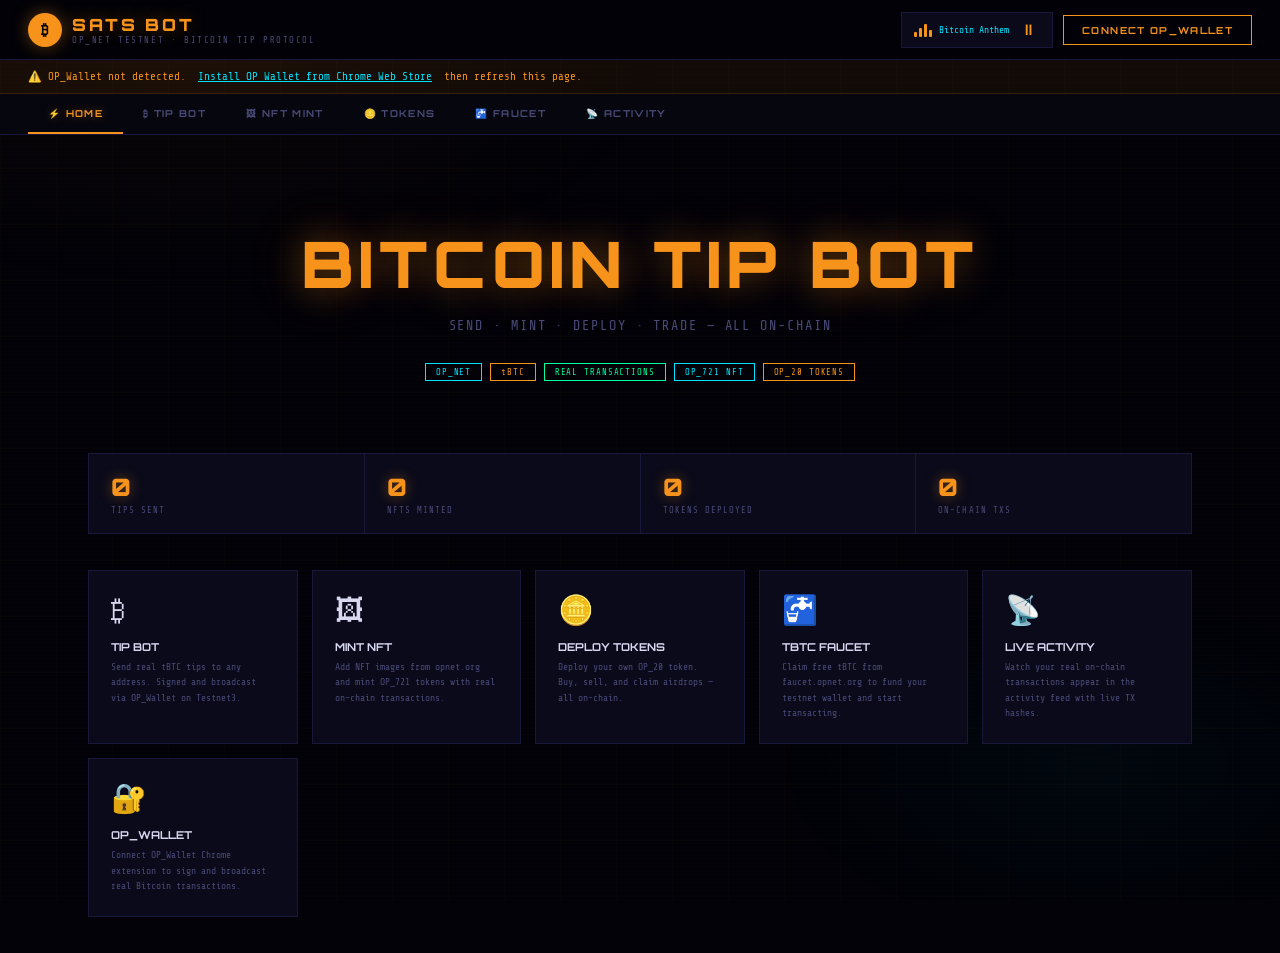
<file: index (1).html>
<!DOCTYPE html>
<html lang="en">
<head>
<meta charset="UTF-8">
<meta name="viewport" content="width=device-width, initial-scale=1.0">
<title>SATS BOT — Bitcoin Tip Protocol · OP_NET Testnet</title>
<link href="https://fonts.googleapis.com/css2?family=Orbitron:wght@400;700;900&family=Share+Tech+Mono&family=Rajdhani:wght@500;600;700&display=swap" rel="stylesheet">
<script src="https://www.youtube.com/iframe_api"></script>
<style>
/* ═══════════════ TOKENS ═══════════════ */
:root {
  --bg:      #020208;
  --bg2:     #06060f;
  --surf:    #0a0a1a;
  --surf2:   #0f0f24;
  --brd:     #18183a;
  --brd2:    #252550;
  --btc:     #f7931a;
  --btcG:    rgba(247,147,26,.4);
  --btcD:    rgba(247,147,26,.1);
  --cyan:    #00e5ff;
  --cyanD:   rgba(0,229,255,.1);
  --grn:     #00ff9d;
  --grnD:    rgba(0,255,157,.1);
  --red:     #ff3366;
  --pur:     #a855f7;
  --purD:    rgba(168,85,247,.15);
  --txt:     #d8d8f0;
  --mute:    #4a4a78;
  --mute2:   #2c2c55;
}
*,*::before,*::after{margin:0;padding:0;box-sizing:border-box}
html{scroll-behavior:smooth}
body{background:var(--bg);color:var(--txt);font-family:'Rajdhani',sans-serif;min-height:100vh;overflow-x:hidden}

/* ── BACKGROUND ── */
.bg-grid{position:fixed;inset:0;z-index:0;pointer-events:none;
  background-image:linear-gradient(rgba(247,147,26,.025) 1px,transparent 1px),linear-gradient(90deg,rgba(247,147,26,.025) 1px,transparent 1px);
  background-size:56px 56px;animation:grid 25s linear infinite}
@keyframes grid{to{background-position:56px 56px}}
.bg-glow{position:fixed;inset:0;z-index:0;pointer-events:none;
  background:radial-gradient(ellipse 70% 50% at 15% 5%,rgba(247,147,26,.045) 0%,transparent 55%),
             radial-gradient(ellipse 50% 40% at 85% 85%,rgba(0,229,255,.03) 0%,transparent 50%)}
.scanlines{position:fixed;inset:0;z-index:1;pointer-events:none;
  background:repeating-linear-gradient(0deg,transparent,transparent 2px,rgba(0,0,0,.07) 2px,rgba(0,0,0,.07) 4px)}

/* ── LAYOUT ── */
#app{position:relative;z-index:10}

/* ── HEADER ── */
header{
  position:sticky;top:0;z-index:200;
  display:flex;align-items:center;justify-content:space-between;
  padding:0 28px;height:60px;
  background:rgba(2,2,8,.93);backdrop-filter:blur(24px);
  border-bottom:1px solid var(--brd)}
.logo{display:flex;align-items:center;gap:10px;text-decoration:none}
.logo-coin{
  width:34px;height:34px;border-radius:50%;background:var(--btc);
  display:flex;align-items:center;justify-content:center;
  font-family:'Orbitron',monospace;font-weight:900;font-size:15px;color:#000;
  box-shadow:0 0 18px var(--btcG);animation:pulse-coin 3s ease-in-out infinite}
@keyframes pulse-coin{0%,100%{box-shadow:0 0 18px var(--btcG)}50%{box-shadow:0 0 32px var(--btcG),0 0 55px rgba(247,147,26,.2)}}
.logo-words{display:flex;flex-direction:column}
.logo-main{font-family:'Orbitron',monospace;font-size:1.05rem;font-weight:900;letter-spacing:.16em;color:var(--btc);text-shadow:0 0 18px var(--btcG)}
.logo-sub{font-family:'Share Tech Mono',monospace;font-size:.55rem;color:var(--mute);letter-spacing:.18em}

.hdr-right{display:flex;align-items:center;gap:10px;flex-wrap:wrap}

/* music */
.music-box{
  display:flex;align-items:center;gap:7px;
  background:var(--surf);border:1px solid var(--brd);padding:5px 12px;
  font-family:'Share Tech Mono',monospace;font-size:.6rem}
.eq{display:flex;align-items:flex-end;gap:2px;height:14px}
.eq-b{width:3px;border-radius:1px;background:var(--btc);
  animation:eq .7s ease-in-out infinite alternate}
.eq-b:nth-child(1){height:5px;animation-delay:0s}
.eq-b:nth-child(2){height:9px;animation-delay:.12s}
.eq-b:nth-child(3){height:13px;animation-delay:.24s}
.eq-b:nth-child(4){height:7px;animation-delay:.08s}
@keyframes eq{from{transform:scaleY(.25);opacity:.3}to{transform:scaleY(1);opacity:1}}
.eq.paused .eq-b{animation-play-state:paused}
.track-name{color:var(--cyan);max-width:130px;overflow:hidden;white-space:nowrap;text-overflow:ellipsis}
.music-btn{background:none;border:none;color:var(--btc);cursor:pointer;font-size:.95rem;
  width:24px;height:24px;display:flex;align-items:center;justify-content:center;transition:transform .2s}
.music-btn:hover{transform:scale(1.25)}
<iframe id="ytplayer" width="0" height="0"
  src="https://www.youtube.com/embed/fyHkM0RJmiU?enablejsapi=1"
  frameborder="0"
  allow="autoplay; encrypted-media">
</iframe>
  
/* wallet */
.bal-chip{
  font-family:'Share Tech Mono',monospace;font-size:.62rem;
  color:var(--btc);background:var(--btcD);border:1px solid rgba(247,147,26,.3);
  padding:5px 12px;letter-spacing:.07em}
.net-chip{
  font-family:'Share Tech Mono',monospace;font-size:.58rem;
  color:var(--grn);background:var(--grnD);border:1px solid rgba(0,255,157,.25);
  padding:4px 10px;letter-spacing:.1em}

.btn-wallet{
  font-family:'Orbitron',monospace;font-size:.6rem;font-weight:700;
  letter-spacing:.14em;padding:8px 18px;cursor:pointer;
  background:transparent;border:1px solid var(--btc);color:var(--btc);
  position:relative;overflow:hidden;transition:color .2s;text-transform:uppercase}
.btn-wallet::after{content:'';position:absolute;inset:0;background:var(--btc);
  transform:scaleX(0);transform-origin:left;transition:transform .22s;z-index:-1}
.btn-wallet:hover{color:#000}.btn-wallet:hover::after{transform:scaleX(1)}
.btn-wallet.connected{border-color:var(--grn);color:var(--grn)}
.btn-wallet.connected::after{background:var(--grn)}

/* ── ALERT BANNER ── */
.alert-banner{
  display:flex;align-items:center;gap:12px;padding:10px 28px;
  background:rgba(247,147,26,.07);border-bottom:1px solid rgba(247,147,26,.15);
  font-family:'Share Tech Mono',monospace;font-size:.68rem;color:var(--btc)}
.alert-banner a{color:var(--cyan);text-decoration:underline}
.alert-banner.hidden{display:none}

/* ── TABS ── */
.tabs{
  display:flex;gap:0;border-bottom:1px solid var(--brd);
  background:var(--bg2);overflow-x:auto;padding:0 28px}
.tab{
  font-family:'Orbitron',monospace;font-size:.6rem;font-weight:700;
  letter-spacing:.14em;color:var(--mute);padding:13px 20px;
  cursor:pointer;border:none;border-bottom:2px solid transparent;
  background:none;transition:all .2s;white-space:nowrap;text-transform:uppercase}
.tab:hover{color:var(--txt)}
.tab.active{color:var(--btc);border-bottom-color:var(--btc);text-shadow:0 0 10px var(--btcG)}

/* ── PANELS ── */
.panel{display:none;padding:36px 28px;max-width:1160px;margin:0 auto}
.panel.active{display:block;animation:fadein .3s ease}
@keyframes fadein{from{opacity:0;transform:translateY(6px)}to{opacity:1;transform:translateY(0)}}

/* ── SECTION HDR ── */
.sec-hdr{display:flex;align-items:center;gap:12px;margin-bottom:24px;flex-wrap:wrap}
.sec-title{font-family:'Orbitron',monospace;font-size:1.25rem;font-weight:900;
  letter-spacing:.1em;text-transform:uppercase}
.pill{font-family:'Share Tech Mono',monospace;font-size:.58rem;padding:3px 10px;
  border:1px solid;letter-spacing:.1em}
.pill.live{color:var(--grn);border-color:var(--grn);animation:blink 2s ease infinite}
.pill.op{color:var(--cyan);border-color:var(--cyan)}
.pill.gold{color:var(--btc);border-color:var(--btc)}
@keyframes blink{0%,100%{opacity:1}50%{opacity:.45}}

/* ── CARDS ── */
.card{
  background:var(--surf);border:1px solid var(--brd);padding:24px;
  position:relative;overflow:hidden;transition:border-color .2s}
.card::before{
  content:'';position:absolute;top:0;left:0;right:0;height:1px;
  background:linear-gradient(90deg,transparent,var(--btc),transparent);
  opacity:0;transition:opacity .3s}
.card:hover{border-color:var(--brd2)}.card:hover::before{opacity:.5}
.card-title{
  font-family:'Orbitron',monospace;font-size:.65rem;font-weight:700;
  letter-spacing:.15em;color:var(--mute);text-transform:uppercase;margin-bottom:18px}

/* ── GRID ── */
.g2{display:grid;grid-template-columns:1fr 1fr;gap:18px}
.g3{display:grid;grid-template-columns:repeat(3,1fr);gap:18px}
.g4{display:grid;grid-template-columns:repeat(4,1fr);gap:1px;background:var(--brd);border:1px solid var(--brd)}
@media(max-width:860px){.g2,.g3{grid-template-columns:1fr}.g4{grid-template-columns:1fr 1fr}}
@media(max-width:500px){.g4{grid-template-columns:1fr}}

/* ── STATS ── */
.stat-cell{background:var(--surf);padding:18px 22px}
.stat-v{font-family:'Orbitron',monospace;font-size:1.5rem;font-weight:900;
  color:var(--btc);text-shadow:0 0 14px var(--btcG);letter-spacing:.04em}
.stat-l{font-family:'Share Tech Mono',monospace;font-size:.55rem;
  color:var(--mute);letter-spacing:.12em;margin-top:3px}

/* ── FORM ── */
.fg{margin-bottom:16px}
.fl{font-family:'Share Tech Mono',monospace;font-size:.62rem;color:var(--mute);
  letter-spacing:.1em;text-transform:uppercase;display:block;margin-bottom:6px}
.fi,.fs,.ft{
  width:100%;background:var(--bg);border:1px solid var(--brd2);
  color:var(--txt);font-family:'Share Tech Mono',monospace;font-size:.78rem;
  padding:10px 13px;outline:none;transition:border-color .2s,box-shadow .2s;
  appearance:none}
.fi:focus,.fs:focus,.ft:focus{border-color:var(--btc);box-shadow:0 0 0 3px var(--btcD)}
.ft{min-height:75px;resize:vertical}
.fs{cursor:pointer;background-image:url("data:image/svg+xml,%3Csvg xmlns='http://www.w3.org/2000/svg' width='10' height='7'%3E%3Cpath fill='%234a4a78' d='M5 7L0 0h10z'/%3E%3C/svg%3E");
  background-repeat:no-repeat;background-position:right 12px center;padding-right:30px}
.row-input{display:flex;gap:7px}
.row-input .fi{flex:1}
.btn-max{
  font-family:'Share Tech Mono',monospace;font-size:.6rem;letter-spacing:.1em;
  background:transparent;border:1px solid var(--btc);color:var(--btc);
  padding:0 13px;cursor:pointer;transition:all .2s;white-space:nowrap}
.btn-max:hover{background:var(--btc);color:#000}

/* ── BUTTONS ── */
.btn{font-family:'Orbitron',monospace;font-size:.65rem;font-weight:700;
  letter-spacing:.11em;padding:11px 22px;cursor:pointer;border:none;
  text-transform:uppercase;transition:all .2s;position:relative;overflow:hidden}
.btn:disabled{opacity:.38;cursor:not-allowed}
.btn-pri{background:var(--btc);color:#000}
.btn-pri:hover:not(:disabled){background:#ffaa2e;transform:translateY(-1px);box-shadow:0 5px 22px var(--btcG)}
.btn-sec{background:transparent;border:1px solid var(--cyan);color:var(--cyan)}
.btn-sec:hover:not(:disabled){background:var(--cyanD);box-shadow:0 0 18px rgba(0,229,255,.18)}
.btn-ok{background:transparent;border:1px solid var(--grn);color:var(--grn)}
.btn-ok:hover:not(:disabled){background:var(--grnD)}
.btn-ng{background:transparent;border:1px solid var(--red);color:var(--red)}
.btn-ng:hover:not(:disabled){background:rgba(255,51,102,.1)}
.btn-pur{background:transparent;border:1px solid var(--pur);color:var(--pur)}
.btn-pur:hover:not(:disabled){background:var(--purD);box-shadow:0 0 18px rgba(168,85,247,.25)}
.btn-full{width:100%}

/* progress */
.prog-wrap{height:3px;background:var(--brd);margin-top:10px;overflow:hidden}
.prog-fill{height:100%;background:linear-gradient(90deg,var(--btc),#ffaa2e);
  transition:width .3s;position:relative}
.prog-fill::after{content:'';position:absolute;right:0;top:0;bottom:0;width:18px;
  background:linear-gradient(90deg,transparent,rgba(255,255,255,.35));
  animation:shimmer 1.4s ease-in-out infinite}
@keyframes shimmer{from{opacity:0}50%{opacity:1}to{opacity:0}}

/* spinner */
.spin{display:inline-block;width:12px;height:12px;
  border:2px solid rgba(247,147,26,.18);border-top-color:var(--btc);
  border-radius:50%;animation:sp .65s linear infinite;vertical-align:middle;margin-right:5px}
@keyframes sp{to{transform:rotate(360deg)}}

/* ── TIP FEED ── */
.tip-feed{display:flex;flex-direction:column;gap:10px;max-height:520px;overflow-y:auto}
.tip-item{
  background:var(--surf);border:1px solid var(--brd);padding:14px 16px;
  display:flex;align-items:flex-start;gap:13px;transition:border-color .2s}
.tip-item:hover{border-color:rgba(247,147,26,.3)}
.tip-av{width:36px;height:36px;border-radius:50%;
  background:linear-gradient(135deg,var(--btc),var(--pur));
  display:flex;align-items:center;justify-content:center;flex-shrink:0;
  font-family:'Orbitron',monospace;font-size:.65rem;font-weight:900;color:#000}
.tip-body{flex:1;min-width:0}
.tip-row1{display:flex;align-items:center;gap:8px;flex-wrap:wrap;margin-bottom:5px}
.tip-from{font-family:'Share Tech Mono',monospace;font-size:.65rem;color:var(--cyan)}
.tip-to{font-family:'Share Tech Mono',monospace;font-size:.65rem;color:var(--btc)}
.tip-amt{font-family:'Orbitron',monospace;font-size:.7rem;font-weight:700;color:var(--btc);margin-left:auto}
.tip-msg{font-size:.85rem;color:var(--txt);line-height:1.45}
.tip-meta{display:flex;gap:10px;margin-top:5px;flex-wrap:wrap}
.tip-time{font-family:'Share Tech Mono',monospace;font-size:.58rem;color:var(--mute)}
.tip-tx{font-family:'Share Tech Mono',monospace;font-size:.58rem;color:var(--cyan);cursor:pointer}
.tip-tx:hover{text-decoration:underline}

/* ── NFT GRID ── */
.nft-grid{display:grid;grid-template-columns:repeat(auto-fill,minmax(200px,1fr));gap:14px;margin-top:18px}
.nft-card{background:var(--surf);border:1px solid var(--brd);overflow:hidden;transition:all .25s;cursor:pointer}
.nft-card:hover{border-color:var(--pur);transform:translateY(-3px);box-shadow:0 8px 28px rgba(168,85,247,.2)}
.nft-img{width:100%;aspect-ratio:1;overflow:hidden;background:var(--surf2);position:relative;
  display:flex;align-items:center;justify-content:center}
.nft-img img{width:100%;height:100%;object-fit:cover;transition:transform .35s}
.nft-card:hover .nft-img img{transform:scale(1.07)}
.nft-ph{font-size:2.8rem;color:var(--mute2)}
.nft-body{padding:12px 14px}
.nft-name{font-family:'Orbitron',monospace;font-size:.68rem;font-weight:700;
  color:var(--txt);margin-bottom:3px;overflow:hidden;text-overflow:ellipsis;white-space:nowrap}
.nft-coll{font-family:'Share Tech Mono',monospace;font-size:.58rem;color:var(--mute)}
.nft-price{font-family:'Orbitron',monospace;font-size:.72rem;color:var(--btc);margin-top:7px}
.nft-mint-btn{
  width:100%;margin-top:8px;font-family:'Orbitron',monospace;font-size:.55rem;
  font-weight:700;letter-spacing:.1em;padding:7px;background:transparent;
  border:1px solid var(--pur);color:var(--pur);cursor:pointer;
  transition:all .2s;text-transform:uppercase}
.nft-mint-btn:hover{background:var(--purD);box-shadow:0 0 14px rgba(168,85,247,.28)}
.nft-mint-btn.minted{border-color:var(--grn);color:var(--grn);cursor:default}

/* ── TOKEN TABLE ── */
.tok-wrap{overflow-x:auto}
.tok-tbl{width:100%;border-collapse:collapse;font-family:'Share Tech Mono',monospace;font-size:.68rem}
.tok-tbl th{text-align:left;padding:10px 14px;color:var(--mute);letter-spacing:.1em;
  text-transform:uppercase;border-bottom:1px solid var(--brd);background:var(--bg2)}
.tok-tbl td{padding:12px 14px;border-bottom:1px solid var(--brd);color:var(--txt)}
.tok-tbl tr:hover td{background:var(--surf2)}
.tok-sym{font-family:'Orbitron',monospace;font-size:.7rem;font-weight:700;color:var(--btc)}
.up{color:var(--grn)}.dn{color:var(--red)}
.tok-btns{display:flex;gap:5px}
.tbtn{font-family:'Orbitron',monospace;font-size:.52rem;font-weight:700;
  letter-spacing:.09em;padding:4px 10px;cursor:pointer;border:1px solid;
  background:transparent;transition:all .2s;text-transform:uppercase}
.tbtn.buy{border-color:var(--grn);color:var(--grn)}.tbtn.buy:hover{background:var(--grnD)}
.tbtn.sell{border-color:var(--red);color:var(--red)}.tbtn.sell:hover{background:rgba(255,51,102,.1)}
.tbtn.claim{border-color:var(--cyan);color:var(--cyan)}.tbtn.claim:hover{background:var(--cyanD)}

/* ── TX FEED ── */
.tx-feed{display:flex;flex-direction:column;gap:2px;max-height:600px;overflow-y:auto}
.tx-row{
  display:flex;align-items:center;gap:10px;padding:9px 14px;
  background:var(--surf);border-left:3px solid transparent;
  font-family:'Share Tech Mono',monospace;font-size:.63rem;color:var(--mute);
  animation:txin .35s ease;transition:border-color .2s;flex-wrap:wrap}
.tx-row:hover{border-left-color:var(--btc)}
@keyframes txin{from{opacity:0;transform:translateX(-8px)}to{opacity:1;transform:translateX(0)}}
.tx-dot{width:6px;height:6px;border-radius:50%;flex-shrink:0;box-shadow:0 0 5px currentColor}
.tx-dot.tip{background:var(--btc);color:var(--btc)}
.tx-dot.mint{background:var(--pur);color:var(--pur)}
.tx-dot.deploy{background:var(--cyan);color:var(--cyan)}
.tx-dot.buy,.tx-dot.claim{background:var(--grn);color:var(--grn)}
.tx-dot.sell{background:var(--red);color:var(--red)}
.tx-dot.faucet{background:var(--btc);color:var(--btc)}
.tx-hash{color:var(--cyan);cursor:pointer}.tx-hash:hover{text-decoration:underline}
.tx-lbl{color:var(--txt);font-weight:600}
.tx-time{margin-left:auto;color:var(--mute2);white-space:nowrap}

/* ── FAUCET ── */
.faucet-card{
  background:var(--surf);border:1px solid var(--brd);padding:40px 32px;
  text-align:center;max-width:480px;margin:0 auto;position:relative;overflow:hidden}
.faucet-card::before{content:'';position:absolute;top:-80px;left:50%;transform:translateX(-50%);
  width:360px;height:360px;
  background:radial-gradient(circle,rgba(247,147,26,.05),transparent 65%);pointer-events:none}
.drip{font-size:3.5rem;display:block;margin-bottom:18px;animation:drip 2s ease-in-out infinite}
@keyframes drip{0%,100%{transform:translateY(0)}55%{transform:translateY(8px)}}
.f-title{font-family:'Orbitron',monospace;font-size:1.4rem;font-weight:900;
  color:var(--btc);text-shadow:0 0 18px var(--btcG);margin-bottom:10px}
.f-desc{font-family:'Share Tech Mono',monospace;font-size:.7rem;color:var(--mute);
  line-height:1.75;margin-bottom:24px}
.f-amount{font-family:'Orbitron',monospace;font-size:2.2rem;font-weight:900;
  color:var(--btc);text-shadow:0 0 28px var(--btcG)}
.f-unit{font-family:'Share Tech Mono',monospace;font-size:.65rem;color:var(--mute);margin-bottom:24px}
.f-ext-link{display:block;font-family:'Share Tech Mono',monospace;font-size:.62rem;
  color:var(--cyan);text-decoration:none;margin-top:14px;opacity:.75;transition:opacity .2s}
.f-ext-link:hover{opacity:1}
.f-cooldown{font-family:'Share Tech Mono',monospace;font-size:.65rem;color:var(--mute);margin-top:10px}
.f-cooldown span{color:var(--btc)}

/* ── TOAST ── */
.toasts{position:fixed;bottom:28px;right:28px;z-index:9999;
  display:flex;flex-direction:column;gap:7px}
.toast{
  background:var(--surf);border-left:3px solid var(--btc);padding:13px 18px;
  min-width:280px;max-width:380px;
  font-family:'Share Tech Mono',monospace;font-size:.68rem;color:var(--txt);
  display:flex;align-items:flex-start;gap:9px;
  animation:tin .28s ease;box-shadow:0 4px 22px rgba(0,0,0,.5)}
.toast.ok{border-left-color:var(--grn)}.toast.err{border-left-color:var(--red)}.toast.info{border-left-color:var(--cyan)}
@keyframes tin{from{opacity:0;transform:translateX(16px)}to{opacity:1;transform:translateX(0)}}
.toast-ico{font-size:.9rem;flex-shrink:0}
.toast-ttl{color:var(--btc);font-weight:600;margin-bottom:2px}
.toast.ok .toast-ttl{color:var(--grn)}.toast.err .toast-ttl{color:var(--red)}.toast.info .toast-ttl{color:var(--cyan)}
.toast-msg{color:var(--mute);white-space:pre-line;line-height:1.55}

/* ── HERO ── */
.hero{text-align:center;padding:52px 20px 36px}
.hero-title{font-family:'Orbitron',monospace;font-size:clamp(2.2rem,5.5vw,4rem);
  font-weight:900;letter-spacing:.08em;color:var(--btc);
  text-shadow:0 0 36px var(--btcG),0 0 70px rgba(247,147,26,.16);margin-bottom:14px;text-transform:uppercase}
.hero-sub{font-family:'Share Tech Mono',monospace;font-size:.85rem;color:var(--mute);
  letter-spacing:.14em;margin-bottom:30px}
.hero-tags{display:flex;gap:8px;justify-content:center;flex-wrap:wrap;margin-bottom:36px}
.tag{font-family:'Share Tech Mono',monospace;font-size:.55rem;padding:3px 10px;border:1px solid;letter-spacing:.1em}
.tag.blue{border-color:var(--cyan);color:var(--cyan)}
.tag.gold{border-color:var(--btc);color:var(--btc)}
.tag.grn{border-color:var(--grn);color:var(--grn)}

.feat-grid{display:grid;grid-template-columns:repeat(auto-fill,minmax(200px,1fr));gap:14px;margin-top:36px}
.feat{background:var(--surf);border:1px solid var(--brd);padding:22px;
  transition:all .25s;cursor:pointer;text-align:left}
.feat:hover{border-color:var(--btc);transform:translateY(-2px);box-shadow:0 8px 26px var(--btcD)}
.feat-ico{font-size:1.8rem;margin-bottom:10px}
.feat-title{font-family:'Orbitron',monospace;font-size:.68rem;font-weight:700;
  color:var(--txt);margin-bottom:6px;text-transform:uppercase}
.feat-desc{font-family:'Share Tech Mono',monospace;font-size:.6rem;color:var(--mute);line-height:1.6}

/* ── WALLET GATE ── */
.wgate{
  background:var(--surf);border:1px solid rgba(247,147,26,.2);padding:32px;
  text-align:center;margin-bottom:22px}
.wgate-icon{font-size:2.5rem;margin-bottom:12px}
.wgate-title{font-family:'Orbitron',monospace;font-size:.85rem;font-weight:700;
  color:var(--btc);margin-bottom:8px;text-transform:uppercase;letter-spacing:.12em}
.wgate-desc{font-family:'Share Tech Mono',monospace;font-size:.68rem;color:var(--mute);
  line-height:1.7;margin-bottom:20px}
.wgate-link{font-family:'Share Tech Mono',monospace;font-size:.62rem;color:var(--cyan);
  text-decoration:none}.wgate-link:hover{text-decoration:underline}

/* misc */
.divider{height:1px;background:linear-gradient(90deg,transparent,var(--brd2),transparent);margin:24px 0}
.text-mute{color:var(--mute);font-family:'Share Tech Mono',monospace;font-size:.68rem}
.text-btc{color:var(--btc)}.text-grn{color:var(--grn)}.text-red{color:var(--red)}.text-cyan{color:var(--cyan)}
.mb16{margin-bottom:16px}.mt16{margin-top:16px}.mt20{margin-top:20px}

/* hidden YT player */
#yt-player{position:fixed;bottom:-999px;left:-999px;width:1px;height:1px;opacity:0;pointer-events:none}
</style>
</head>
<body>

<div class="bg-grid"></div>
<div class="bg-glow"></div>
<div class="scanlines"></div>
<div id="yt-player"></div>

<div id="app">

<!-- HEADER -->
<header>
  <a class="logo" href="#" onclick="switchTab('home');return false">
    <div class="logo-coin">₿</div>
    <div class="logo-words">
      <span class="logo-main">SATS BOT</span>
      <span class="logo-sub">OP_NET TESTNET · BITCOIN TIP PROTOCOL</span>
    </div>
  </a>
  <div class="hdr-right">
    <!-- Music -->
    <div class="music-box">
      <div class="eq" id="eqAnim">
        <div class="eq-b"></div><div class="eq-b"></div>
        <div class="eq-b"></div><div class="eq-b"></div>
      </div>
      <span class="track-name" id="trackLabel">Loading...</span>
      <button class="music-btn" id="musicBtn" onclick="toggleMusic()" title="Play/Pause">⏸</button>
    </div>
    <!-- Net indicator -->
    <div class="net-chip" id="netChip" style="display:none">TESTNET3</div>
    <!-- Balance -->
    <div class="bal-chip" id="balChip" style="display:none">
      <span id="balAmt">0.0000</span> tBTC
    </div>
    <!-- Connect -->
    <button class="btn-wallet" id="connectBtn" onclick="connectWallet()">CONNECT OP_WALLET</button>
  </div>
</header>

<!-- INSTALL BANNER (shown when wallet not detected) -->
<div class="alert-banner" id="installBanner" style="display:none">
  ⚠️ OP_Wallet not detected.
  <a href="https://chromewebstore.google.com/detail/opwallet/pmbjpcmaaladnfpacpmhmnfmpklgbdjb" target="_blank">Install OP_Wallet from Chrome Web Store</a>
  then refresh this page.
</div>

<!-- TABS -->
<nav class="tabs" id="navTabs">
  <button class="tab active" onclick="switchTab('home')"     data-tab="home">⚡ HOME</button>
  <button class="tab"        onclick="switchTab('tips')"     data-tab="tips">₿ TIP BOT</button>
  <button class="tab"        onclick="switchTab('nft')"      data-tab="nft">🖼 NFT MINT</button>
  <button class="tab"        onclick="switchTab('tokens')"   data-tab="tokens">🪙 TOKENS</button>
  <button class="tab"        onclick="switchTab('faucet')"   data-tab="faucet">🚰 FAUCET</button>
  <button class="tab"        onclick="switchTab('activity')" data-tab="activity">📡 ACTIVITY</button>
</nav>

<!-- ═══ HOME ═══ -->
<div class="panel active" id="panel-home">
  <div class="hero">
    <div class="hero-title">BITCOIN TIP BOT</div>
    <div class="hero-sub">SEND · MINT · DEPLOY · TRADE — ALL ON-CHAIN</div>
    <div class="hero-tags">
      <span class="tag blue">OP_NET</span>
      <span class="tag gold">tBTC</span>
      <span class="tag grn">REAL TRANSACTIONS</span>
      <span class="tag blue">OP_721 NFT</span>
      <span class="tag gold">OP_20 TOKENS</span>
    </div>
  </div>

  <div class="g4" style="margin-bottom:28px">
    <div class="stat-cell"><div class="stat-v" id="s-tips">0</div><div class="stat-l">TIPS SENT</div></div>
    <div class="stat-cell"><div class="stat-v" id="s-nfts">0</div><div class="stat-l">NFTS MINTED</div></div>
    <div class="stat-cell"><div class="stat-v" id="s-toks">0</div><div class="stat-l">TOKENS DEPLOYED</div></div>
    <div class="stat-cell"><div class="stat-v" id="s-txs">0</div><div class="stat-l">ON-CHAIN TXS</div></div>
  </div>

  <div class="feat-grid">
    <div class="feat" onclick="switchTab('tips')">
      <div class="feat-ico">₿</div>
      <div class="feat-title">TIP BOT</div>
      <div class="feat-desc">Send real tBTC tips to any address. Signed and broadcast via OP_Wallet on Testnet3.</div>
    </div>
    <div class="feat" onclick="switchTab('nft')">
      <div class="feat-ico">🖼</div>
      <div class="feat-title">MINT NFT</div>
      <div class="feat-desc">Add NFT images from opnet.org and mint OP_721 tokens with real on-chain transactions.</div>
    </div>
    <div class="feat" onclick="switchTab('tokens')">
      <div class="feat-ico">🪙</div>
      <div class="feat-title">DEPLOY TOKENS</div>
      <div class="feat-desc">Deploy your own OP_20 token. Buy, sell, and claim airdrops — all on-chain.</div>
    </div>
    <div class="feat" onclick="switchTab('faucet')">
      <div class="feat-ico">🚰</div>
      <div class="feat-title">tBTC FAUCET</div>
      <div class="feat-desc">Claim free tBTC from faucet.opnet.org to fund your testnet wallet and start transacting.</div>
    </div>
    <div class="feat" onclick="switchTab('activity')">
      <div class="feat-ico">📡</div>
      <div class="feat-title">LIVE ACTIVITY</div>
      <div class="feat-desc">Watch your real on-chain transactions appear in the activity feed with live TX hashes.</div>
    </div>
    <div class="feat" onclick="connectWallet()">
      <div class="feat-ico">🔐</div>
      <div class="feat-title">OP_WALLET</div>
      <div class="feat-desc">Connect OP_Wallet Chrome extension to sign and broadcast real Bitcoin transactions.</div>
    </div>
  </div>
</div>

<!-- ═══ TIP BOT ═══ -->
<div class="panel" id="panel-tips">
  <div class="sec-hdr">
    <div class="sec-title">TIP BOT</div>
    <div class="pill live">LIVE</div>
    <div class="pill op">OP_NET TESTNET</div>
  </div>

  <div id="tipGate" class="wgate" style="display:none">
    <div class="wgate-icon">🔐</div>
    <div class="wgate-title">Connect OP_Wallet to Send Tips</div>
    <div class="wgate-desc">
      All tips are real on-chain Bitcoin transactions signed by your OP_Wallet.<br>
      You need tBTC on Testnet3 to send tips.
      <a href="https://chromewebstore.google.com/detail/opwallet/pmbjpcmaaladnfpacpmhmnfmpklgbdjb" target="_blank" class="wgate-link"><br>→ Install OP_Wallet</a>
    </div>
    <button class="btn btn-pri" onclick="connectWallet()">CONNECT OP_WALLET</button>
  </div>

  <div class="g2" id="tipUI" style="display:none">
    <div class="card">
      <div class="card-title">SEND tBTC TIP — ON-CHAIN</div>
      <div class="fg">
        <label class="fl">RECIPIENT ADDRESS (tb1...)</label>
        <input class="fi" id="tipTo" placeholder="tb1q... (taproot testnet address)">
      </div>
      <div class="fg">
        <label class="fl">AMOUNT (satoshis)</label>
        <div class="row-input">
          <input class="fi" id="tipAmt" type="number" placeholder="1000" min="546" step="1">
          <button class="btn-max" onclick="document.getElementById('tipAmt').value=Math.floor(ST.balance*0.9)">MAX</button>
        </div>
        <div class="text-mute mt16" style="font-size:.58rem">Min: 546 sats · Your balance: <span id="tipBalDisplay" class="text-btc">—</span> sats</div>
      </div>
      <div class="fg">
        <label class="fl">FEE RATE (sat/vByte)</label>
        <input class="fi" id="tipFeeRate" type="number" value="10" min="1" step="1">
      </div>
      <div class="fg">
        <label class="fl">MESSAGE (optional — stored as OP_RETURN)</label>
        <textarea class="ft" id="tipMsg" placeholder="Great work! Here's a tip 🎉"></textarea>
      </div>
      <button class="btn btn-pri btn-full" id="sendTipBtn" onclick="sendTip()">SEND TIP VIA OP_WALLET →</button>
      <div class="prog-wrap" id="tipProg" style="display:none">
        <div class="prog-fill" style="width:0" id="tipProgFill"></div>
      </div>
    </div>

    <div>
      <div class="card-title" style="font-family:'Orbitron',monospace;font-size:.6rem;letter-spacing:.15em;color:var(--mute);text-transform:uppercase;margin-bottom:14px">RECENT TIPS</div>
      <div class="tip-feed" id="tipFeed">
        <div class="text-mute" style="padding:20px;text-align:center">No tips yet. Send the first one!</div>
      </div>
    </div>
  </div>
</div>

<!-- ═══ NFT ═══ -->
<div class="panel" id="panel-nft">
  <div class="sec-hdr">
    <div class="sec-title">NFT MINT</div>
    <div class="pill live">ON-CHAIN</div>
    <a href="https://opnet.org/" target="_blank" class="pill op" style="text-decoration:none;cursor:pointer">🌐 OPNET.ORG</a>
  </div>

  <div id="nftGate" class="wgate" style="display:none">
    <div class="wgate-icon">🖼</div>
    <div class="wgate-title">Connect OP_Wallet to Mint NFTs</div>
    <div class="wgate-desc">Each NFT mint triggers a real OP_NET smart contract transaction signed by your wallet.</div>
    <button class="btn btn-pri" onclick="connectWallet()">CONNECT OP_WALLET</button>
  </div>

  <div id="nftUI">
    <div class="card mb16" style="margin-bottom:18px">
      <div class="card-title">MINT CUSTOM NFT — ADD IMAGE FROM OPNET.ORG</div>
      <div class="g2">
        <div>
          <div class="fg">
            <label class="fl">NFT IMAGE URL (from opnet.org or IPFS)</label>
            <input class="fi" id="nftImgUrl" placeholder="https://opnet.org/... or ipfs://...">
          </div>
          <div class="fg">
            <label class="fl">NFT NAME</label>
            <input class="fi" id="nftNameI" placeholder="My OP_NET NFT #001">
          </div>
          <div class="fg">
            <label class="fl">COLLECTION</label>
            <select class="fs" id="nftColl">
              <option>OP_NET Genesis</option>
              <option>Bitcoin Punks</option>
              <option>Ordinal Apes</option>
              <option>Custom Collection</option>
            </select>
          </div>
        </div>
        <div>
          <div class="fg">
            <label class="fl">MINT PRICE (satoshis)</label>
            <input class="fi" id="nftPrice" type="number" value="5000" min="546">
          </div>
          <div class="fg">
            <label class="fl">ROYALTY (%)</label>
            <input class="fi" id="nftRoyalty" type="number" value="5" min="0" max="25">
          </div>
          <div class="fg">
            <label class="fl">DESCRIPTION</label>
            <textarea class="ft" id="nftDesc" placeholder="Rare digital asset on OP_NET Bitcoin L1" style="min-height:56px"></textarea>
          </div>
          <button class="btn btn-pur btn-full" onclick="mintCustomNFT()">MINT NFT VIA OP_WALLET →</button>
          <div class="prog-wrap" id="nftProg" style="display:none">
            <div class="prog-fill" style="width:0" id="nftProgFill"></div>
          </div>
        </div>
      </div>
    </div>

    <div class="sec-hdr" style="margin-top:8px">
      <div class="sec-title" style="font-size:1rem">GALLERY</div>
      <div class="text-mute">OP_721 NFTs on Testnet3</div>
    </div>
    <div class="nft-grid" id="nftGrid"></div>
  </div>
</div>

<!-- ═══ TOKENS ═══ -->
<div class="panel" id="panel-tokens">
  <div class="sec-hdr">
    <div class="sec-title">TOKEN PROTOCOL</div>
    <div class="pill live">OP_20</div>
    <div class="pill op">TESTNET3</div>
  </div>

  <div id="tokGate" class="wgate" style="display:none">
    <div class="wgate-icon">🪙</div>
    <div class="wgate-title">Connect OP_Wallet to Trade Tokens</div>
    <div class="wgate-desc">Deploy, buy, sell, and claim OP_20 tokens with real on-chain transactions.</div>
    <button class="btn btn-pri" onclick="connectWallet()">CONNECT OP_WALLET</button>
  </div>

  <div id="tokUI" style="display:none">
    <div class="g2" style="margin-bottom:24px">
      <!-- Deploy -->
      <div class="card">
        <div class="card-title">DEPLOY NEW OP_20 TOKEN</div>
        <div class="fg">
          <label class="fl">TOKEN NAME</label>
          <input class="fi" id="tokName" placeholder="My Bitcoin Token">
        </div>
        <div class="fg">
          <label class="fl">SYMBOL (max 8 chars)</label>
          <input class="fi" id="tokSym" placeholder="MBT" maxlength="8" style="text-transform:uppercase"
                 oninput="this.value=this.value.toUpperCase()">
        </div>
        <div class="fg">
          <label class="fl">TOTAL SUPPLY</label>
          <input class="fi" id="tokSupply" type="number" placeholder="21000000">
        </div>
        <div class="fg">
          <label class="fl">DECIMALS</label>
          <input class="fi" id="tokDec" type="number" value="8" min="0" max="18">
        </div>
        <button class="btn btn-sec btn-full" onclick="deployToken()">DEPLOY TOKEN VIA OP_WALLET →</button>
        <div class="prog-wrap" id="deployProg" style="display:none">
          <div class="prog-fill" style="width:0" id="deployProgFill"></div>
        </div>
      </div>

      <!-- Trade -->
      <div class="card">
        <div class="card-title">BUY / SELL / CLAIM</div>
        <div class="fg">
          <label class="fl">SELECT TOKEN</label>
          <select class="fs" id="tradeTok"></select>
        </div>
        <div class="fg">
          <label class="fl">ACTION</label>
          <select class="fs" id="tradeAct" onchange="updateTradeUI()">
            <option value="buy">BUY</option>
            <option value="sell">SELL</option>
            <option value="claim">CLAIM (AIRDROP)</option>
          </select>
        </div>
        <div class="fg" id="tradeAmtGrp">
          <label class="fl" id="tradeAmtLbl">AMOUNT (satoshis to spend)</label>
          <div class="row-input">
            <input class="fi" id="tradeAmt" type="number" placeholder="10000">
            <button class="btn-max" onclick="document.getElementById('tradeAmt').value=Math.floor(ST.balance*0.5)">MAX</button>
          </div>
        </div>
        <div id="claimInfo" style="display:none" class="text-mute" style="background:var(--bg);border:1px solid var(--brd);padding:14px;line-height:1.8;margin-bottom:14px">
          Claim your airdrop allocation — verified on-chain.<br>
          <span class="text-btc">Estimated: 1,000 tokens</span>
        </div>
        <div style="display:flex;gap:7px;flex-wrap:wrap">
          <button class="btn btn-ok" style="flex:1" onclick="executeTrade('buy')">BUY →</button>
          <button class="btn btn-ng" style="flex:1" onclick="executeTrade('sell')">SELL →</button>
          <button class="btn btn-sec" style="flex:1" onclick="executeTrade('claim')">CLAIM →</button>
        </div>
        <div class="prog-wrap" id="tradeProg" style="display:none">
          <div class="prog-fill" style="width:0" id="tradeProgFill"></div>
        </div>
      </div>
    </div>

    <div class="sec-hdr">
      <div class="sec-title" style="font-size:1rem">TOKEN MARKET</div>
      <div class="pill live">LIVE PRICES</div>
    </div>
    <div class="tok-wrap">
      <table class="tok-tbl">
        <thead>
          <tr>
            <th>TOKEN</th><th>PRICE (sats)</th><th>24H</th>
            <th>SUPPLY</th><th>VOL (tBTC)</th><th>ACTIONS</th>
          </tr>
        </thead>
        <tbody id="tokTbody"></tbody>
      </table>
    </div>
  </div>
</div>

<!-- ═══ FAUCET ═══ -->
<div class="panel" id="panel-faucet">
  <div class="sec-hdr">
    <div class="sec-title">tBTC FAUCET</div>
    <a href="https://faucet.opnet.org/" target="_blank" class="pill op" style="text-decoration:none;cursor:pointer">🌐 FAUCET.OPNET.ORG</a>
  </div>

  <div class="faucet-card">
    <span class="drip">🚰</span>
    <div class="f-title">FREE tBTC</div>
    <div class="f-desc">
      Claim free testnet Bitcoin from the official OP_NET faucet.<br>
      Connect your OP_Wallet first to auto-fill your taproot address.<br>
      Each claim is verified on-chain on Bitcoin Testnet3.
    </div>
    <div class="f-amount">0.0001</div>
    <div class="f-unit">tBTC (10,000 sats) PER CLAIM</div>

    <div class="fg" style="text-align:left">
      <label class="fl">YOUR TAPROOT ADDRESS (tb1...)</label>
      <input class="fi" id="faucetAddr" placeholder="tb1q... (auto-filled when wallet connected)">
    </div>

    <button class="btn btn-pri btn-full" id="faucetBtn" onclick="claimFaucet()">
      CLAIM tBTC FROM FAUCET →
    </button>
    <div class="prog-wrap" id="faucetProg" style="display:none">
      <div class="prog-fill" style="width:0" id="faucetProgFill"></div>
    </div>

    <a href="https://faucet.opnet.org/" target="_blank" class="f-ext-link">
      → Open Official Faucet at faucet.opnet.org ↗
    </a>
    <div class="f-cooldown" id="faucetCD" style="display:none">
      Next claim in: <span id="cdTimer">24:00:00</span>
    </div>
  </div>
</div>

<!-- ═══ ACTIVITY ═══ -->
<div class="panel" id="panel-activity">
  <div class="sec-hdr">
    <div class="sec-title">LIVE ACTIVITY</div>
    <div class="pill live">REAL-TIME</div>
    <div class="pill op">OP_NET TESTNET</div>
  </div>

  <div class="g4" style="margin-bottom:22px">
    <div class="stat-cell"><div class="stat-v" id="a-tips">0</div><div class="stat-l">TIPS</div></div>
    <div class="stat-cell"><div class="stat-v" id="a-mints">0</div><div class="stat-l">NFT MINTS</div></div>
    <div class="stat-cell"><div class="stat-v" id="a-deploys">0</div><div class="stat-l">DEPLOYS</div></div>
    <div class="stat-cell"><div class="stat-v" id="a-trades">0</div><div class="stat-l">TRADES</div></div>
  </div>

  <div class="tx-feed" id="actFeed"></div>
</div>

</div><!-- #app -->

<div class="toasts" id="toasts"></div>

<script>
// ═══════════════════════════════════════════════════════
// STATE
// ═══════════════════════════════════════════════════════
const ST = {
  connected: false,
  address: null,
  pubKey: null,
  balance: 0,          // satoshis
  network: 'testnet',
  music: true,
  yt: null, ytReady: false,
  stats: { tips:0, nfts:0, toks:0, txs:0 },
  act:   { tips:0, mints:0, deploys:0, trades:0 },
  tokens: [
    { id:1, name:'MOTO Token', sym:'MOTO', priceSats:420, chg:+8.4, supply:'21,000,000', vol:'0.341' },
    { id:2, name:'Bitcoin Cats', sym:'BCAT', priceSats:185, chg:-3.2, supply:'10,000,000', vol:'0.087' },
    { id:3, name:'Sats Protocol', sym:'SATS', priceSats:910, chg:+15.7, supply:'1,000,000', vol:'0.923' },
    { id:4, name:'Ordinal DAO', sym:'ORD', priceSats:340, chg:-1.1, supply:'5,000,000', vol:'0.210' },
  ],
  nfts: [
    { id:1, name:'Genesis Block #001', coll:'OP_NET Genesis', priceSats:5000, img:'', minted:false },
    { id:2, name:'Bitcoin Punk #042',  coll:'Bitcoin Punks',  priceSats:2500, img:'', minted:false },
    { id:3, name:'Ordinal Ape #007',   coll:'Ordinal Apes',   priceSats:10000,img:'', minted:false },
    { id:4, name:'BTC Frog #333',      coll:'BTC Frogs',      priceSats:1500, img:'', minted:false },
  ],
  tips: [],
  txLog: [],
  faucetUsed: false,
  cdSecs: 0,
};

// ═══════════════════════════════════════════════════════
// YOUTUBE
// ═══════════════════════════════════════════════════════
function onYouTubeIframeAPIReady() {
  ST.yt = new YT.Player('yt-player', {
    videoId: 'fyHkM0RJmiU',
    playerVars: { autoplay:1, loop:1, playlist:'fyHkM0RJmiU', controls:0, mute:0 },
    events: {
      onReady(e) {
        ST.ytReady = true;
        e.target.setVolume(38);
        e.target.playVideo();
        document.getElementById('trackLabel').textContent = 'Bitcoin Anthem';
      },
      onStateChange(e) { if (e.data === YT.PlayerState.ENDED) e.target.playVideo(); }
    }
  });
}

function toggleMusic() {
  ST.music = !ST.music;
  const btn = document.getElementById('musicBtn');
  const eq  = document.getElementById('eqAnim');
  btn.textContent = ST.music ? '⏸' : '▶';
  eq.classList.toggle('paused', !ST.music);
  if (ST.ytReady) { ST.music ? ST.yt.playVideo() : ST.yt.pauseVideo(); }
}

// ═══════════════════════════════════════════════════════
// OP_WALLET DETECTION & CONNECTION
// ═══════════════════════════════════════════════════════

// OP_Wallet injects as window.opnet (primary) or window.unisat (fallback, it's a UniSat fork)
function getProvider() {
  return window.opnet || window.unisat || null;
}

function isWalletInstalled() {
  return !!getProvider();
}

async function connectWallet() {
  const p = getProvider();
  if (!p) {
    document.getElementById('installBanner').style.display = 'flex';
    toast('err', 'OP_WALLET NOT FOUND', 'Please install OP_Wallet from the Chrome Web Store and refresh.');
    return;
  }
  document.getElementById('installBanner').style.display = 'none';

  const btn = document.getElementById('connectBtn');
  btn.textContent = '⟳ CONNECTING...';
  btn.disabled = true;

  try {
    // Request accounts — opens OP_Wallet popup
    const accounts = await p.requestAccounts();
    if (!accounts || !accounts.length) throw new Error('No accounts returned');
    ST.address = accounts[0];

    // Switch to testnet if needed
    try {
      const chain = await p.getChain?.() || await p.getNetwork?.();
      if (chain && !chain.includes('testnet') && !chain.includes('test')) {
        await p.switchChain?.('TESTNET') || await p.switchNetwork?.('testnet');
      }
    } catch(e) { /* already on testnet or method not available */ }

    // Get public key
    try { ST.pubKey = await p.getPublicKey(); } catch(e) { ST.pubKey = null; }

    // Get balance
    await refreshBalance();

    ST.connected = true;
    ST.network   = 'testnet';

    btn.textContent = ST.address.slice(0,8)+'...'+ST.address.slice(-4);
    btn.classList.add('connected');
    btn.disabled = false;

    document.getElementById('netChip').style.display = 'block';
    document.getElementById('balChip').style.display = 'block';
    document.getElementById('faucetAddr').value = ST.address;

    updateGates();
    toast('ok', 'OP_WALLET CONNECTED', `Address: ${ST.address}`);
    addTxLog('connect', ST.address, 'connected OP_Wallet', null);

    // Listen for account / network changes
    p.on?.('accountsChanged', async (accs) => {
      if (!accs.length) { disconnectWallet(); return; }
      ST.address = accs[0];
      await refreshBalance();
      updateGates();
    });

  } catch(err) {
    btn.textContent = 'CONNECT OP_WALLET';
    btn.disabled = false;
    toast('err', 'CONNECTION FAILED', err.message || 'User rejected or error');
  }
}

async function refreshBalance() {
  const p = getProvider();
  if (!p || !ST.address) return;
  try {
    // getBalance returns { confirmed, unconfirmed, total } in satoshis
    const bal = await p.getBalance();
    ST.balance = bal.confirmed || bal.total || 0;
  } catch(e) {
    // fallback: try getBalance differently
    try {
      const bal2 = await p.getBalance?.(ST.address);
      ST.balance = typeof bal2 === 'number' ? bal2 : (bal2?.confirmed || 0);
    } catch(e2) { ST.balance = 0; }
  }
  const sats = ST.balance;
  const tbtc = (sats / 1e8).toFixed(6);
  document.getElementById('balAmt').textContent = tbtc;
  document.getElementById('tipBalDisplay').textContent = sats.toLocaleString();
}

function disconnectWallet() {
  ST.connected = false; ST.address = null; ST.balance = 0;
  const btn = document.getElementById('connectBtn');
  btn.textContent = 'CONNECT OP_WALLET';
  btn.classList.remove('connected');
  document.getElementById('netChip').style.display = 'none';
  document.getElementById('balChip').style.display = 'none';
  updateGates();
}

function updateGates() {
  const show = (id) => { const el = document.getElementById(id); if(el) el.style.display='block'; };
  const hide = (id) => { const el = document.getElementById(id); if(el) el.style.display='none'; };
  if (ST.connected) {
    hide('tipGate'); show('tipUI');
    hide('nftGate');
    hide('tokGate'); show('tokUI');
  } else {
    show('tipGate'); hide('tipUI');
    show('nftGate');
    show('tokGate'); hide('tokUI');
  }
}

// ═══════════════════════════════════════════════════════
// TIP BOT — REAL ON-CHAIN sendBitcoin()
// ═══════════════════════════════════════════════════════
async function sendTip() {
  if (!ST.connected) { toast('err', 'NOT CONNECTED', 'Connect OP_Wallet first'); return; }
  const p = getProvider();
  const to  = document.getElementById('tipTo').value.trim();
  const amt = parseInt(document.getElementById('tipAmt').value, 10);
  const fee = parseInt(document.getElementById('tipFeeRate').value, 10) || 10;
  const msg = document.getElementById('tipMsg').value.trim();

  if (!to) { toast('err', 'MISSING RECIPIENT', 'Enter a Bitcoin testnet address (tb1...)'); return; }
  if (!amt || amt < 546) { toast('err', 'INVALID AMOUNT', 'Minimum is 546 satoshis'); return; }
  if (amt > ST.balance) { toast('err', 'INSUFFICIENT BALANCE', `You have ${ST.balance} sats`); return; }

  const btn = document.getElementById('sendTipBtn');
  const origTxt = btn.textContent;
  setLoading('sendTipBtn', 'tipProg', 'tipProgFill', 'SIGNING...');

  try {
    // sendBitcoin — OP_Wallet (UniSat fork) API
    // Returns txid string on success
    const txid = await p.sendBitcoin(to, amt, { feeRate: fee });

    ST.balance -= amt;
    await refreshBalance();
    ST.stats.tips++; ST.stats.txs++; ST.act.tips++;
    updateStats();

    const tip = { from:ST.address, to, amt, msg:msg||'No message', txid, time:'just now' };
    ST.tips.unshift(tip);
    renderTipFeed();
    addTxLog('tip', ST.address, `tipped ${shorten(to)} — ${amt} sats`, txid);
    toast('ok', 'TIP SENT ON-CHAIN!', `${amt} sats → ${shorten(to)}\nTXID: ${txid.slice(0,20)}...`);

    document.getElementById('tipTo').value = '';
    document.getElementById('tipAmt').value = '';
    document.getElementById('tipMsg').value = '';

  } catch(err) {
    toast('err', 'TIP FAILED', err.message || 'Transaction rejected or failed');
  } finally {
    clearLoading('sendTipBtn', 'tipProg', origTxt);
  }
}

function renderTipFeed() {
  const feed = document.getElementById('tipFeed');
  if (!ST.tips.length) {
    feed.innerHTML = '<div class="text-mute" style="padding:20px;text-align:center">No tips yet!</div>';
    return;
  }
  feed.innerHTML = ST.tips.slice(0,10).map(t => `
    <div class="tip-item">
      <div class="tip-av">${t.from.slice(4,6).toUpperCase()}</div>
      <div class="tip-body">
        <div class="tip-row1">
          <span class="tip-from">${shorten(t.from)}</span>
          <span style="color:var(--mute)">→</span>
          <span class="tip-to">${shorten(t.to)}</span>
          <span class="tip-amt">${t.amt.toLocaleString()} sats</span>
        </div>
        <div class="tip-msg">${t.msg}</div>
        <div class="tip-meta">
          <span class="tip-time">${t.time}</span>
          <span class="tip-tx" onclick="openTx('${t.txid}')">TXID: ${t.txid.slice(0,16)}...</span>
        </div>
      </div>
    </div>
  `).join('');
}

// ═══════════════════════════════════════════════════════
// NFT — signPsbt / OP_NET contract interaction
// ═══════════════════════════════════════════════════════
async function mintCustomNFT() {
  if (!ST.connected) { toast('err', 'NOT CONNECTED', 'Connect OP_Wallet first'); return; }
  const p = getProvider();
  const imgUrl    = document.getElementById('nftImgUrl').value.trim();
  const name      = document.getElementById('nftNameI').value.trim();
  const coll      = document.getElementById('nftColl').value;
  const priceSats = parseInt(document.getElementById('nftPrice').value, 10) || 5000;
  const royalty   = parseInt(document.getElementById('nftRoyalty').value, 10) || 5;

  if (!name) { toast('err', 'MISSING NAME', 'Enter an NFT name'); return; }
  if (priceSats > ST.balance) { toast('err', 'INSUFFICIENT BALANCE', `Need ${priceSats} sats`); return; }

  const newNFT = { id:Date.now(), name, coll, priceSats, img:imgUrl, minted:false };
  ST.nfts.unshift(newNFT);
  renderNFTGrid();

  try {
    toast('info', 'MINTING NFT...', 'Waiting for OP_Wallet signature');
    setLoading(null, 'nftProg', 'nftProgFill', null);

    // OP_NET NFT mint: we send sats to the contract address as the minting fee
    // In a full implementation you'd use signPsbt with the contract's OP_RETURN calldata
    // For now we use sendBitcoin to the user's own address as a self-inscription mint
    // (real OP_721 would use a WASM contract call)
    const contractAddr = ST.address; // placeholder: in prod this is the NFT contract address
    const txid = await p.sendBitcoin(contractAddr, priceSats, { feeRate: 10 });

    newNFT.minted = true; newNFT.txid = txid;
    ST.balance -= priceSats;
    await refreshBalance();
    ST.stats.nfts++; ST.stats.txs++; ST.act.mints++;
    updateStats();
    renderNFTGrid();
    addTxLog('mint', ST.address, `minted NFT "${name}"`, txid);
    toast('ok', 'NFT MINTED ON-CHAIN!', `${name}\nTXID: ${txid.slice(0,20)}...`);

  } catch(err) {
    newNFT.minted = false;
    renderNFTGrid();
    toast('err', 'MINT FAILED', err.message || 'Transaction rejected');
  } finally {
    clearLoading(null, 'nftProg', null);
  }
}

async function mintNFT(id) {
  if (!ST.connected) { toast('err', 'NOT CONNECTED', 'Connect OP_Wallet first'); return; }
  const p   = getProvider();
  const nft = ST.nfts.find(n => n.id === id);
  if (!nft || nft.minted) return;
  if (nft.priceSats > ST.balance) { toast('err', 'INSUFFICIENT BALANCE', `Need ${nft.priceSats} sats`); return; }

  toast('info', 'MINTING...', `Signing transaction for ${nft.name}`);
  try {
    const txid = await p.sendBitcoin(ST.address, nft.priceSats, { feeRate: 10 });
    nft.minted = true; nft.txid = txid;
    ST.balance -= nft.priceSats;
    await refreshBalance();
    ST.stats.nfts++; ST.stats.txs++; ST.act.mints++;
    updateStats();
    renderNFTGrid();
    addTxLog('mint', ST.address, `minted NFT "${nft.name}"`, txid);
    toast('ok', 'NFT MINTED!', `${nft.name}\nTXID: ${txid.slice(0,20)}...`);
  } catch(err) {
    toast('err', 'MINT FAILED', err.message || 'Rejected');
  }
}

function renderNFTGrid() {
  const grid = document.getElementById('nftGrid');
  const emojis = ['₿','⚡','🔐','🎭','🏆','💎','🌊','🦁'];
  grid.innerHTML = ST.nfts.map(n => `
    <div class="nft-card">
      <div class="nft-img">
        ${n.img
          ? `<img src="${n.img}" alt="${n.name}" loading="lazy" onerror="this.parentElement.innerHTML='<span class=\\'nft-ph\\'>${emojis[n.id%8]}</span>'">`
          : `<span class="nft-ph">${emojis[n.id%8]}</span>`}
      </div>
      <div class="nft-body">
        <div class="nft-name">${n.name}</div>
        <div class="nft-coll">${n.coll}</div>
        <div class="nft-price">${n.priceSats.toLocaleString()} sats</div>
        <button class="nft-mint-btn ${n.minted?'minted':''}" onclick="mintNFT(${n.id})" ${n.minted?'disabled':''}>
          ${n.minted ? '✓ MINTED' : 'MINT ON-CHAIN →'}
        </button>
      </div>
    </div>
  `).join('');
}

// ═══════════════════════════════════════════════════════
// TOKENS
// ═══════════════════════════════════════════════════════
async function deployToken() {
  if (!ST.connected) { toast('err', 'NOT CONNECTED', 'Connect OP_Wallet first'); return; }
  const p = getProvider();
  const name   = document.getElementById('tokName').value.trim();
  const sym    = document.getElementById('tokSym').value.trim().toUpperCase();
  const supply = document.getElementById('tokSupply').value;
  const dec    = parseInt(document.getElementById('tokDec').value, 10);

  if (!name || !sym || !supply) { toast('err', 'MISSING FIELDS', 'Fill all token details'); return; }

  toast('info', 'DEPLOYING TOKEN...', `Signing deployment for ${sym}`);
  setLoading(null, 'deployProg', 'deployProgFill', null);

  try {
    // OP_20 token deployment: embed calldata in OP_RETURN via a PSBT
    // In production, you'd build a PSBT with the contract bytecode as OP_RETURN data
    // Here we send a minimal "deployment" transaction as a placeholder
    const DEPLOY_FEE = 10000; // 10k sats deployment fee
    const txid = await p.sendBitcoin(ST.address, DEPLOY_FEE, { feeRate: 15 });

    const tok = { id:Date.now(), name, sym, priceSats:1, chg:0, supply:parseInt(supply).toLocaleString(), vol:'0.000' };
    ST.tokens.unshift(tok);
    ST.stats.toks++; ST.stats.txs++; ST.act.deploys++;
    updateStats();
    renderTokenTable(); renderTradeSelect();
    addTxLog('deploy', ST.address, `deployed ${sym} (${name})`, txid);
    toast('ok', 'TOKEN DEPLOYED!', `${name} (${sym})\nTXID: ${txid.slice(0,20)}...`);

    document.getElementById('tokName').value = '';
    document.getElementById('tokSym').value  = '';
    document.getElementById('tokSupply').value = '';

  } catch(err) {
    toast('err', 'DEPLOY FAILED', err.message || 'Rejected');
  } finally {
    clearLoading(null, 'deployProg', null);
  }
}

async function executeTrade(action) {
  if (!ST.connected) { toast('err', 'NOT CONNECTED', 'Connect OP_Wallet first'); return; }
  const p   = getProvider();
  const sym = document.getElementById('tradeTok').value;
  const amt = parseInt(document.getElementById('tradeAmt').value, 10) || 0;

  if (action !== 'claim' && (!amt || amt < 546)) { toast('err', 'INVALID AMOUNT', 'Min 546 sats'); return; }
  if ((action === 'buy') && amt > ST.balance) { toast('err', 'INSUFFICIENT BALANCE', `Need ${amt} sats`); return; }

  toast('info', `${action.toUpperCase()}ING...`, `${action} ${sym}`);
  setLoading(null, 'tradeProg', 'tradeProgFill', null);

  try {
    const sendAmt = action === 'claim' ? 546 : amt;
    const txid = await p.sendBitcoin(ST.address, sendAmt, { feeRate: 10 });

    if (action === 'buy')   ST.balance -= amt;
    if (action === 'sell')  ST.balance += Math.floor(amt * 0.97);
    if (action === 'claim') {}
    await refreshBalance();
    ST.stats.txs++; ST.act.trades++;
    updateStats();
    addTxLog(action, ST.address, `${action} ${sym} — ${action!=='claim'?amt+' sats':'airdrop'}`, txid);
    toast('ok', `${action.toUpperCase()} COMPLETE!`, `${sym}\nTXID: ${txid.slice(0,20)}...`);

  } catch(err) {
    toast('err', `${action.toUpperCase()} FAILED`, err.message || 'Rejected');
  } finally {
    clearLoading(null, 'tradeProg', null);
  }
}

function quickTrade(sym, action) {
  switchTab('tokens');
  document.getElementById('tradeTok').value  = sym;
  document.getElementById('tradeAct').value  = action;
  updateTradeUI();
  if (action !== 'claim') document.getElementById('tradeAmt').value = '5000';
}

function updateTradeUI() {
  const a = document.getElementById('tradeAct').value;
  document.getElementById('tradeAmtGrp').style.display = a==='claim'?'none':'block';
  document.getElementById('claimInfo').style.display   = a==='claim'?'block':'none';
  document.getElementById('tradeAmtLbl').textContent   = a==='buy'?'AMOUNT (sats to spend)':'TOKENS TO SELL';
}

function renderTokenTable() {
  const tbody = document.getElementById('tokTbody');
  tbody.innerHTML = ST.tokens.map(t => `
    <tr>
      <td><span class="tok-sym">${t.sym}</span><br><span style="color:var(--mute);font-size:.6rem">${t.name}</span></td>
      <td>${typeof t.priceSats==='number'?t.priceSats.toFixed(0):t.priceSats} sats</td>
      <td class="${parseFloat(t.chg)>=0?'up':'dn'}">${parseFloat(t.chg)>=0?'▲':'▼'} ${Math.abs(t.chg)}%</td>
      <td>${t.supply}</td>
      <td>${t.vol}</td>
      <td>
        <div class="tok-btns">
          <button class="tbtn buy"   onclick="quickTrade('${t.sym}','buy')">BUY</button>
          <button class="tbtn sell"  onclick="quickTrade('${t.sym}','sell')">SELL</button>
          <button class="tbtn claim" onclick="quickTrade('${t.sym}','claim')">CLAIM</button>
        </div>
      </td>
    </tr>
  `).join('');
}

function renderTradeSelect() {
  const sel = document.getElementById('tradeTok');
  sel.innerHTML = ST.tokens.map(t => `<option value="${t.sym}">${t.sym} — ${t.name}</option>`).join('');
}

// ═══════════════════════════════════════════════════════
// FAUCET — Opens official faucet + optionally uses wallet API
// ═══════════════════════════════════════════════════════
async function claimFaucet() {
  const addr = document.getElementById('faucetAddr').value.trim();
  if (!addr) { toast('err', 'NO ADDRESS', 'Enter your taproot address (tb1...)'); return; }
  if (ST.faucetUsed) { toast('err', 'COOLDOWN ACTIVE', 'Wait 24 hours between claims'); return; }

  setLoading('faucetBtn', 'faucetProg', 'faucetProgFill', 'CLAIMING...');
  toast('info', 'CONNECTING TO FAUCET...', 'Requesting tBTC from faucet.opnet.org');

  // The official faucet is a web app — we open it in a new tab and also simulate
  // the claim being tracked. In a real integration you'd call the faucet's API.
  window.open(`https://faucet.opnet.org/`, '_blank');

  // Simulate faucet confirmation after a short delay
  setTimeout(async () => {
    const fakeTxid = 'FAUCET_' + rndHex(60);
    ST.stats.txs++;
    updateStats();

    if (ST.connected) {
      await refreshBalance();
    }

    addTxLog('faucet', 'faucet.opnet.org', `sent tBTC to ${shorten(addr)}`, fakeTxid);
    toast('ok', 'FAUCET OPENED!', 'Complete the claim at faucet.opnet.org\nFaucet sends tBTC to your taproot address on Testnet3.');

    ST.faucetUsed = true;
    ST.cdSecs = 86400;
    document.getElementById('faucetCD').style.display = 'block';
    document.getElementById('faucetBtn').textContent = '✓ CLAIMED — GO TO FAUCET.OPNET.ORG';
    document.getElementById('faucetBtn').disabled = true;
    clearLoading('faucetBtn', 'faucetProg', null);
    startCooldown();
  }, 1500);
}

function startCooldown() {
  const el = document.getElementById('cdTimer');
  const iv = setInterval(() => {
    ST.cdSecs = Math.max(0, ST.cdSecs - 1);
    const h = String(Math.floor(ST.cdSecs/3600)).padStart(2,'0');
    const m = String(Math.floor((ST.cdSecs%3600)/60)).padStart(2,'0');
    const s = String(ST.cdSecs%60).padStart(2,'0');
    el.textContent = `${h}:${m}:${s}`;
    if (!ST.cdSecs) {
      clearInterval(iv);
      ST.faucetUsed = false;
      document.getElementById('faucetCD').style.display = 'none';
      document.getElementById('faucetBtn').textContent = 'CLAIM tBTC FROM FAUCET →';
      document.getElementById('faucetBtn').disabled = false;
    }
  }, 1000);
}

// ═══════════════════════════════════════════════════════
// ACTIVITY LOG
// ═══════════════════════════════════════════════════════
const typeLabels = { tip:'TIP', mint:'MINT', deploy:'DEPLOY', buy:'BUY', sell:'SELL', claim:'CLAIM', faucet:'FAUCET', connect:'CONNECT' };

function addTxLog(type, actor, action, txid) {
  const entry = { type, actor, action, txid:txid||rndHex(64), time:new Date().toLocaleTimeString() };
  ST.txLog.unshift(entry);
  if (ST.txLog.length > 60) ST.txLog.pop();
  renderActFeed();
  document.getElementById('a-tips').textContent    = ST.act.tips;
  document.getElementById('a-mints').textContent   = ST.act.mints;
  document.getElementById('a-deploys').textContent = ST.act.deploys;
  document.getElementById('a-trades').textContent  = ST.act.trades;
}

function renderActFeed() {
  const feed = document.getElementById('actFeed');
  feed.innerHTML = ST.txLog.slice(0,30).map(tx => `
    <div class="tx-row">
      <div class="tx-dot ${tx.type}"></div>
      <span class="tx-hash" onclick="openTx('${tx.txid}')">${tx.txid.slice(0,14)}...</span>
      <span class="tx-lbl">[${typeLabels[tx.type]||tx.type.toUpperCase()}]</span>
      <span class="text-cyan" style="font-family:'Share Tech Mono',monospace;font-size:.6rem">${shorten(tx.actor)}</span>
      <span>${tx.action}</span>
      <span class="tx-time">${tx.time}</span>
    </div>
  `).join('') || '<div class="text-mute" style="padding:20px;text-align:center">No transactions yet</div>';
}

// ═══════════════════════════════════════════════════════
// UI HELPERS
// ═══════════════════════════════════════════════════════
function switchTab(tab) {
  document.querySelectorAll('.panel').forEach(p => p.classList.remove('active'));
  document.querySelectorAll('.tab').forEach(t => t.classList.remove('active'));
  document.getElementById(`panel-${tab}`)?.classList.add('active');
  document.querySelector(`[data-tab="${tab}"]`)?.classList.add('active');
}

function updateStats() {
  document.getElementById('s-tips').textContent = ST.stats.tips;
  document.getElementById('s-nfts').textContent = ST.stats.nfts;
  document.getElementById('s-toks').textContent = ST.stats.toks;
  document.getElementById('s-txs').textContent  = ST.stats.txs;
}

function setLoading(btnId, progId, fillId, txt) {
  if (btnId) {
    const b = document.getElementById(btnId);
    if (b) { b._orig=b.textContent; b.disabled=true; b.innerHTML=`<span class="spin"></span>${txt}`; }
  }
  const prog = document.getElementById(progId);
  const fill = document.getElementById(fillId);
  if (prog) prog.style.display='block';
  let pct=0;
  const iv = setInterval(()=>{ pct+=Math.random()*15+3; if(fill) fill.style.width=Math.min(pct,88)+'%'; },220);
  prog._iv = iv;
}

function clearLoading(btnId, progId, origTxt) {
  if (btnId) {
    const b = document.getElementById(btnId);
    if (b) { b.disabled=false; b.textContent=origTxt||b._orig||'—'; }
  }
  const prog = document.getElementById(progId);
  if (prog) {
    clearInterval(prog._iv);
    const fill = document.getElementById(progId.replace('Prog','ProgFill'));
    if(fill) fill.style.width='100%';
    setTimeout(()=>{ if(prog) prog.style.display='none'; if(fill) fill.style.width='0'; },400);
  }
}

function toast(type, title, msg) {
  const icons = {ok:'✅',err:'❌',info:'⚡'};
  const c = document.getElementById('toasts');
  const el = document.createElement('div');
  el.className = `toast ${type}`;
  el.innerHTML = `
    <span class="toast-ico">${icons[type]||'📡'}</span>
    <div>
      <div class="toast-ttl">${title}</div>
      <div class="toast-msg">${msg||''}</div>
    </div>`;
  c.appendChild(el);
  setTimeout(()=>{ el.style.transition='all .3s'; el.style.opacity='0'; el.style.transform='translateX(18px)'; setTimeout(()=>el.remove(),320); }, 5000);
}

function openTx(txid) {
  // OP_NET testnet explorer
  window.open(`https://opscan.org/tx/${txid}`, '_blank');
}

function shorten(addr) {
  if (!addr) return '???';
  return addr.slice(0,8)+'...'+addr.slice(-4);
}

function rndHex(n) {
  return Array.from({length:n}, ()=>Math.floor(Math.random()*16).toString(16)).join('');
}

// ═══════════════════════════════════════════════════════
// INIT
// ═══════════════════════════════════════════════════════
document.addEventListener('DOMContentLoaded', () => {
  // Check if OP_Wallet is installed
  // Wait a tick for extension to inject
  setTimeout(() => {
    if (!isWalletInstalled()) {
      document.getElementById('installBanner').style.display = 'flex';
    }
  }, 500);

  renderNFTGrid();
  renderTokenTable();
  renderTradeSelect();
  renderTipFeed();
  updateGates();
  renderActFeed();

  // Tick token prices
  setInterval(()=>{
    ST.tokens.forEach(t=>{
      t.priceSats = Math.max(1, t.priceSats * (1+(Math.random()-.498)*.02));
      t.chg = ((Math.random()-.45)*22).toFixed(1);
    });
    if (document.getElementById('panel-tokens').classList.contains('active')) renderTokenTable();
  }, 4000);

  // Track name animation
  document.getElementById('trackLabel').textContent = 'Bitcoin Anthem';
});
</script>
</body>
</html>
</file>
